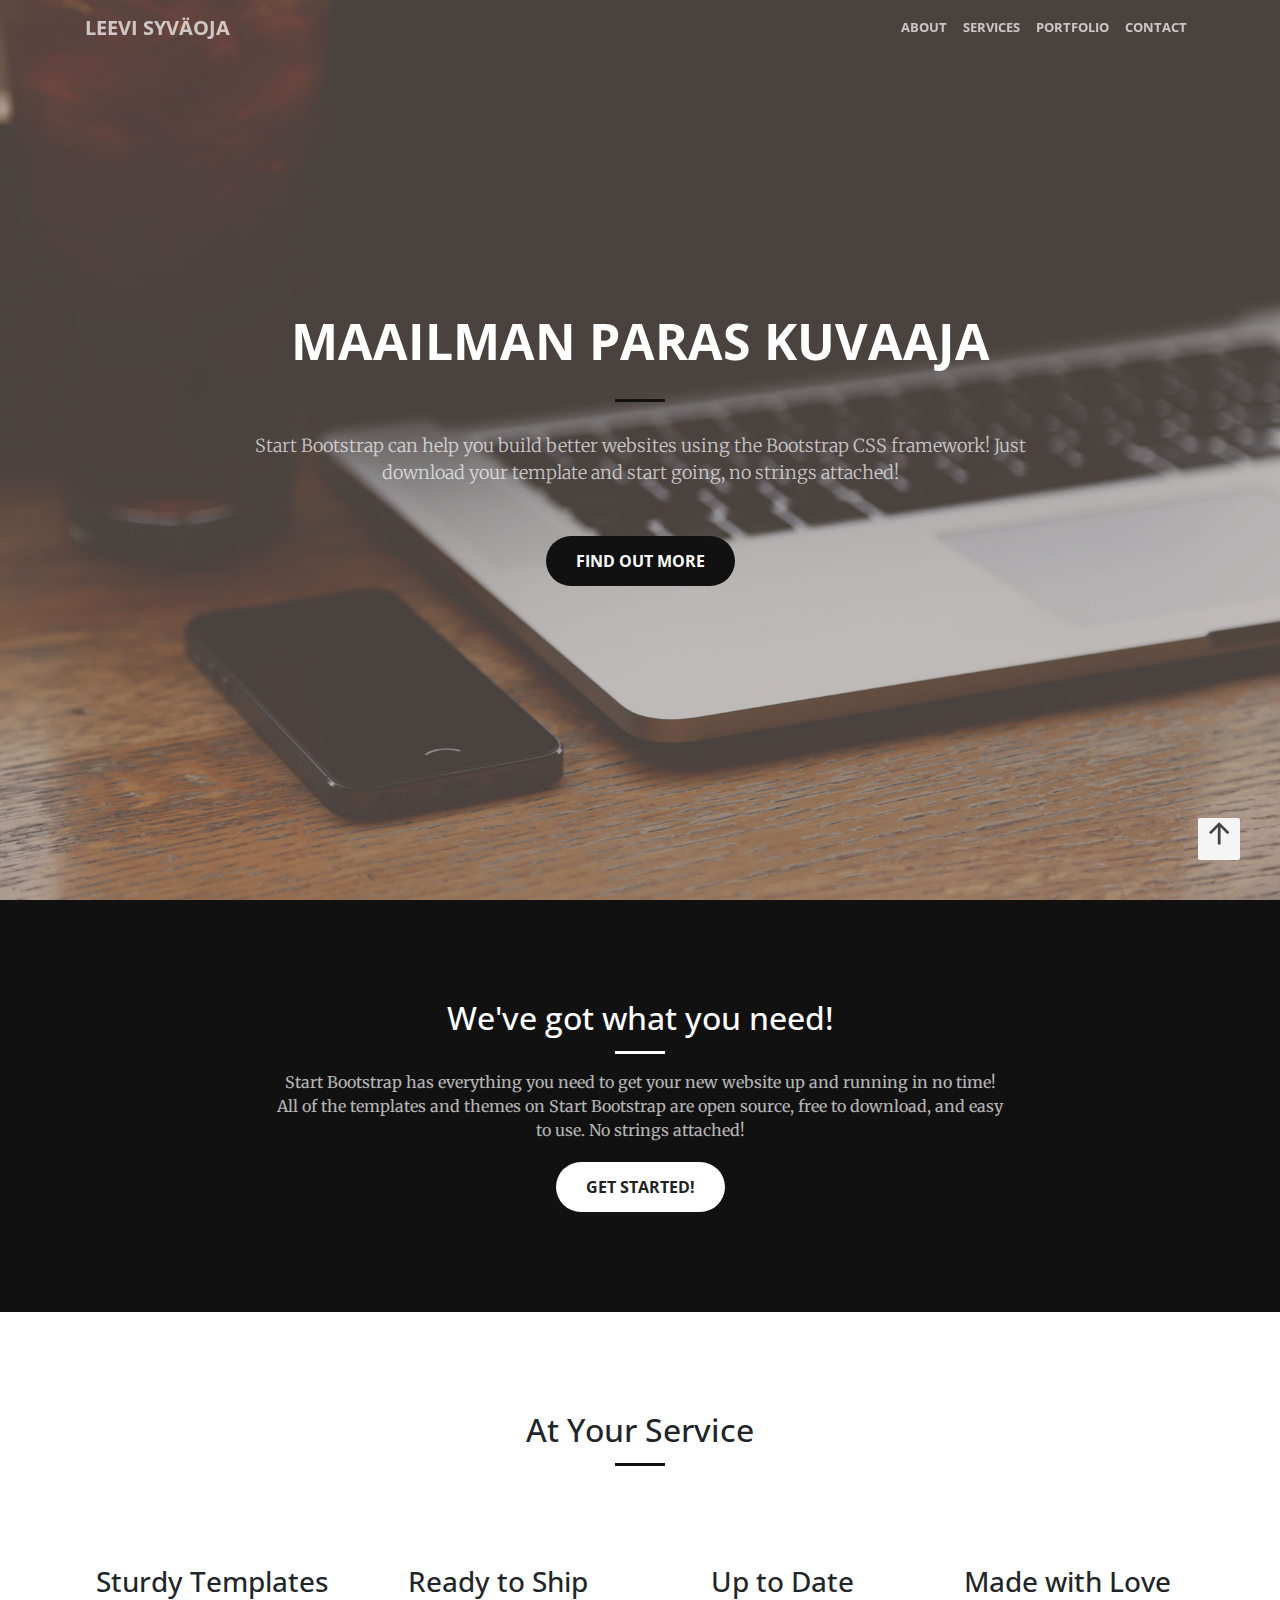
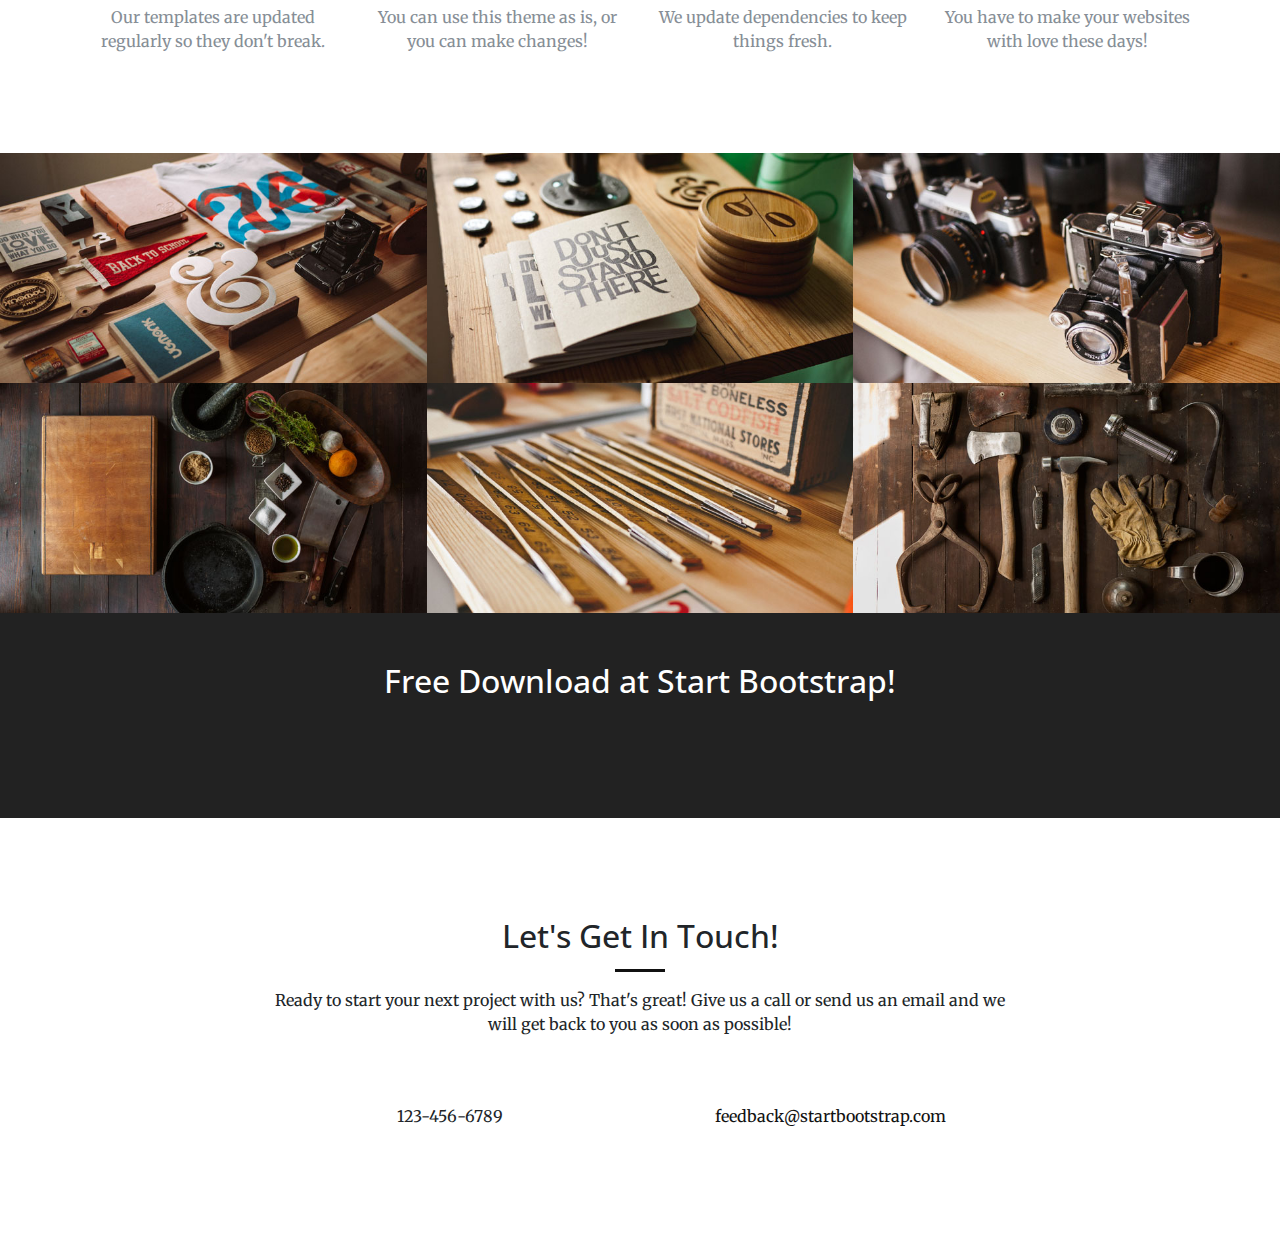
<file: startbootstrap-creative-gh-pages/index.html>
<!DOCTYPE html>
<html lang="en">

  <head>

    <meta charset="utf-8">
    <meta name="viewport" content="width=device-width, initial-scale=1, shrink-to-fit=no">
    <meta name="description" content="">
    <meta name="author" content="">

    <title>Creative - Start Bootstrap Theme</title>

    <!-- Bootstrap core CSS -->
    <link href="vendor/bootstrap/css/bootstrap.min.css" rel="stylesheet">

    <!-- Custom fonts for this template -->
    <link href="vendor/font-awesome/css/font-awesome.min.css" rel="stylesheet" type="text/css">
    <link href='https://fonts.googleapis.com/css?family=Open+Sans:300italic,400italic,600italic,700italic,800italic,400,300,600,700,800' rel='stylesheet' type='text/css'>
    <link href='https://fonts.googleapis.com/css?family=Merriweather:400,300,300italic,400italic,700,700italic,900,900italic' rel='stylesheet' type='text/css'>

    <!-- Plugin CSS -->
    <link href="vendor/magnific-popup/magnific-popup.css" rel="stylesheet">

    <!-- Custom styles for this template -->
    <link href="css/creative.min.css" rel="stylesheet">
    <link href="css/creative.css" rel="stylesheet">

  </head>

  <body id="page-top">

    <!-- Navigation -->
    <nav class="navbar navbar-expand-lg navbar-light fixed-top" id="mainNav">
      <div class="container">
        <a class="navbar-brand js-scroll-trigger" href="#page-top">Leevi Syväoja</a>
        <button class="navbar-toggler navbar-toggler-right" type="button" data-toggle="collapse" data-target="#navbarResponsive" aria-controls="navbarResponsive" aria-expanded="false" aria-label="Toggle navigation">
          <span class="navbar-toggler-icon"></span>
        </button>
        <div class="collapse navbar-collapse" id="navbarResponsive">
          <ul class="navbar-nav ml-auto">
            <li class="nav-item">
              <a class="nav-link js-scroll-trigger" href="#about">About</a>
            </li>
            <li class="nav-item">
              <a class="nav-link js-scroll-trigger" href="#services">Services</a>
            </li>
            <li class="nav-item">
              <a class="nav-link js-scroll-trigger" href="#portfolio">Portfolio</a>
            </li>
            <li class="nav-item">
              <a class="nav-link js-scroll-trigger" href="#contact">Contact</a>
            </li>
          </ul>
        </div>
      </div>
    </nav>

    <header class="masthead">
      <div class="header-content">
        <div class="header-content-inner">
          <h1 id="homeHeading">Maailman paras kuvaaja</h1>
          <hr>
          <p>Start Bootstrap can help you build better websites using the Bootstrap CSS framework! Just download your template and start going, no strings attached!</p>
          <a class="btn btn-primary btn-xl js-scroll-trigger" href="#about">Find Out More</a>
        </div>
      </div>
    </header>

    <section class="bg-primary" id="about">
      <div class="container">
        <div class="row">
          <div class="col-lg-8 mx-auto text-center">
            <h2 class="section-heading text-white">We've got what you need!</h2>
            <hr class="light">
            <p class="text-faded">Start Bootstrap has everything you need to get your new website up and running in no time! All of the templates and themes on Start Bootstrap are open source, free to download, and easy to use. No strings attached!</p>
            <a class="btn btn-default btn-xl js-scroll-trigger" href="#services">Get Started!</a>
          </div>
        </div>
      </div>
    </section>

    <section id="services">
      <div class="container">
        <div class="row">
          <div class="col-lg-12 text-center">
            <h2 class="section-heading">At Your Service</h2>
            <hr class="primary">
          </div>
        </div>
      </div>
      <div class="container">
        <div class="row">
          <div class="col-lg-3 col-md-6 text-center">
            <div class="service-box">
              <i class="fa fa-4x fa-diamond text-primary sr-icons"></i>
              <h3>Sturdy Templates</h3>
              <p class="text-muted">Our templates are updated regularly so they don't break.</p>
            </div>
          </div>
          <div class="col-lg-3 col-md-6 text-center">
            <div class="service-box">
              <i class="fa fa-4x fa-paper-plane text-primary sr-icons"></i>
              <h3>Ready to Ship</h3>
              <p class="text-muted">You can use this theme as is, or you can make changes!</p>
            </div>
          </div>
          <div class="col-lg-3 col-md-6 text-center">
            <div class="service-box">
              <i class="fa fa-4x fa-newspaper-o text-primary sr-icons"></i>
              <h3>Up to Date</h3>
              <p class="text-muted">We update dependencies to keep things fresh.</p>
            </div>
          </div>
          <div class="col-lg-3 col-md-6 text-center">
            <div class="service-box">
              <i class="fa fa-4x fa-heart text-primary sr-icons"></i>
              <h3>Made with Love</h3>
              <p class="text-muted">You have to make your websites with love these days!</p>
            </div>
          </div>
        </div>
      </div>
    </section>

    <section class="p-0" id="portfolio">
      <div class="container-fluid">
        <div class="row no-gutter popup-gallery">
          <div class="col-lg-4 col-sm-6">
            <a class="portfolio-box" href="img/portfolio/fullsize/1.jpg">
              <img class="img-fluid" src="img/portfolio/thumbnails/1.jpg" alt="">
              <div class="portfolio-box-caption">
                <div class="portfolio-box-caption-content">
                  <div class="project-category text-faded">
                    Category
                  </div>
                  <div class="project-name">
                    Project Name
                  </div>
                </div>
              </div>
            </a>
          </div>
          <div class="col-lg-4 col-sm-6">
            <a class="portfolio-box" href="img/portfolio/fullsize/2.jpg">
              <img class="img-fluid" src="img/portfolio/thumbnails/2.jpg" alt="">
              <div class="portfolio-box-caption">
                <div class="portfolio-box-caption-content">
                  <div class="project-category text-faded">
                    Category
                  </div>
                  <div class="project-name">
                    Project Name
                  </div>
                </div>
              </div>
            </a>
          </div>
          <div class="col-lg-4 col-sm-6">
            <a class="portfolio-box" href="img/portfolio/fullsize/3.jpg">
              <img class="img-fluid" src="img/portfolio/thumbnails/3.jpg" alt="">
              <div class="portfolio-box-caption">
                <div class="portfolio-box-caption-content">
                  <div class="project-category text-faded">
                    Category
                  </div>
                  <div class="project-name">
                    Project Name
                  </div>
                </div>
              </div>
            </a>
          </div>
          <div class="col-lg-4 col-sm-6">
            <a class="portfolio-box" href="img/portfolio/fullsize/4.jpg">
              <img class="img-fluid" src="img/portfolio/thumbnails/4.jpg" alt="">
              <div class="portfolio-box-caption">
                <div class="portfolio-box-caption-content">
                  <div class="project-category text-faded">
                    Category
                  </div>
                  <div class="project-name">
                    Project Name
                  </div>
                </div>
              </div>
            </a>
          </div>
          <div class="col-lg-4 col-sm-6">
            <a class="portfolio-box" href="img/portfolio/fullsize/5.jpg">
              <img class="img-fluid" src="img/portfolio/thumbnails/5.jpg" alt="">
              <div class="portfolio-box-caption">
                <div class="portfolio-box-caption-content">
                  <div class="project-category text-faded">
                    Category
                  </div>
                  <div class="project-name">
                    Project Name
                  </div>
                </div>
              </div>
            </a>
          </div>
          <div class="col-lg-4 col-sm-6">
            <a class="portfolio-box" href="img/portfolio/fullsize/6.jpg">
              <img class="img-fluid" src="img/portfolio/thumbnails/6.jpg" alt="">
              <div class="portfolio-box-caption">
                <div class="portfolio-box-caption-content">
                  <div class="project-category text-faded">
                    Category
                  </div>
                  <div class="project-name">
                    Project Name
                  </div>
                </div>
              </div>
            </a>
          </div>
        </div>
      </div>
    </section>

    <div class="call-to-action bg-dark">
      <div class="container text-center">
        <h2>Free Download at Start Bootstrap!</h2>
        <a class="btn btn-default btn-xl sr-button" href="http://startbootstrap.com/template-overviews/creative/">Download Now!</a>
      </div>
    </div>

    <section id="contact">
      <div class="container">
        <div class="row">
          <div class="col-lg-8 mx-auto text-center">
            <h2 class="section-heading">Let's Get In Touch!</h2>
            <hr class="primary">
            <p>Ready to start your next project with us? That's great! Give us a call or send us an email and we will get back to you as soon as possible!</p>
          </div>
        </div>
        <div class="row">
          <div class="col-lg-4 ml-auto text-center">
            <i class="fa fa-phone fa-3x sr-contact"></i>
            <p>123-456-6789</p>
          </div>
          <div class="col-lg-4 mr-auto text-center">
            <i class="fa fa-envelope-o fa-3x sr-contact"></i>
            <p>
              <a href="mailto:your-email@your-domain.com">feedback@startbootstrap.com</a>
            </p>
          </div>
        </div>
      </div>
    </section>

    <!-- Bootstrap core JavaScript -->
    <script src="vendor/jquery/jquery.min.js"></script>
    <script src="vendor/popper/popper.min.js"></script>
    <script src="vendor/bootstrap/js/bootstrap.min.js"></script>

    <!-- Plugin JavaScript -->
    <script src="vendor/jquery-easing/jquery.easing.min.js"></script>
    <script src="vendor/scrollreveal/scrollreveal.min.js"></script>
    <script src="vendor/magnific-popup/jquery.magnific-popup.min.js"></script>

    <!-- Custom scripts for this template -->
    <script src="js/creative.min.js"></script>


    <!-- scroll to top -->
    
    <a href="#" id="back-to-top" title="Back to top">&uarr;</a>


  </body>

</html>
</file>
<file: startbootstrap-creative-gh-pages/css/creative.min.css>
/*!
 * Start Bootstrap - Createive v4.0.0-beta (http://startbootstrap.com/template-overviews/creative)
 * Copyright 2013-2017 Start Bootstrap
 * Licensed under MIT (https://github.com/BlackrockDigital/startbootstrap-creative/blob/master/LICENSE)
 */body,html{width:100%;height:100%}body{font-family:Merriweather,'Helvetica Neue',Arial,sans-serif}hr{max-width:50px;border-width:3px;border-color:#f05f40}hr.light{border-color:#fff}a{color:#f05f40;-webkit-transition:all .2s;-moz-transition:all .2s;transition:all .2s}a:focus,a:hover{color:#f05f40}h1,h2,h3,h4,h5,h6{font-family:'Open Sans','Helvetica Neue',Arial,sans-serif}p{font-size:16px;line-height:1.5;margin-bottom:20px}.bg-primary{background-color:#f05f40!important}.bg-dark{color:#fff;background-color:#222!important}.text-faded{color:rgba(255,255,255,.7)}section{padding:100px 0}.section-heading{margin-top:0}::-moz-selection{color:#fff;background:#222;text-shadow:none}::selection{color:#fff;background:#222;text-shadow:none}img::selection{color:#fff;background:0 0}img::-moz-selection{color:#fff;background:0 0}body{-webkit-tap-highlight-color:#222}#mainNav{border-color:rgba(34,34,34,.05);background-color:#fff;font-family:'Open Sans','Helvetica Neue',Arial,sans-serif;-webkit-transition:all .2s;-moz-transition:all .2s;transition:all .2s}#mainNav .navbar-brand{font-weight:700;text-transform:uppercase;color:#f05f40;font-family:'Open Sans','Helvetica Neue',Arial,sans-serif}#mainNav .navbar-brand:focus,#mainNav .navbar-brand:hover{color:#f05f40}#mainNav .navbar-toggle{font-size:12px;font-weight:700;text-transform:uppercase;color:#222}#mainNav .navbar-nav>li.nav-item>a.nav-link,#mainNav .navbar-nav>li.nav-item>a.nav-link:focus{font-size:13px;font-weight:700;text-transform:uppercase;color:#222}#mainNav .navbar-nav>li.nav-item>a.nav-link:focus:hover,#mainNav .navbar-nav>li.nav-item>a.nav-link:hover{color:#f05f40}#mainNav .navbar-nav>li.nav-item>a.nav-link.active,#mainNav .navbar-nav>li.nav-item>a.nav-link:focus.active{color:#f05f40!important;background-color:transparent}#mainNav .navbar-nav>li.nav-item>a.nav-link.active:hover,#mainNav .navbar-nav>li.nav-item>a.nav-link:focus.active:hover{background-color:transparent}@media (min-width:992px){#mainNav{border-color:rgba(255,255,255,.3);background-color:transparent}#mainNav .navbar-brand{color:rgba(255,255,255,.7)}#mainNav .navbar-brand:focus,#mainNav .navbar-brand:hover{color:#fff}#mainNav .navbar-nav>li.nav-item>a.nav-link,#mainNav .navbar-nav>li.nav-item>a.nav-link:focus{color:rgba(255,255,255,.7)}#mainNav .navbar-nav>li.nav-item>a.nav-link:focus:hover,#mainNav .navbar-nav>li.nav-item>a.nav-link:hover{color:#fff}#mainNav.navbar-shrink{border-color:rgba(34,34,34,.05);background-color:#fff}#mainNav.navbar-shrink .navbar-brand{font-size:16px;color:#f05f40}#mainNav.navbar-shrink .navbar-brand:focus,#mainNav.navbar-shrink .navbar-brand:hover{color:#f05f40}#mainNav.navbar-shrink .navbar-nav>li.nav-item>a.nav-link,#mainNav.navbar-shrink .navbar-nav>li.nav-item>a.nav-link:focus{color:#222}#mainNav.navbar-shrink .navbar-nav>li.nav-item>a.nav-link:focus:hover,#mainNav.navbar-shrink .navbar-nav>li.nav-item>a.nav-link:hover{color:#f05f40}}header.masthead{position:relative;width:100%;min-height:auto;text-align:center;color:#fff;background-image:url(../img/header.jpg);background-position:center;-webkit-background-size:cover;-moz-background-size:cover;-o-background-size:cover;background-size:cover}header.masthead .header-content{position:relative;width:100%;padding:150px 15px 100px;text-align:center}header.masthead .header-content .header-content-inner h1{font-size:30px;font-weight:700;margin-top:0;margin-bottom:0;text-transform:uppercase}header.masthead .header-content .header-content-inner hr{margin:30px auto}header.masthead .header-content .header-content-inner p{font-size:16px;font-weight:300;margin-bottom:50px;color:rgba(255,255,255,.7)}@media (min-width:768px){header.masthead{height:100%;min-height:600px}header.masthead .header-content{position:absolute;top:50%;padding:0 50px;-webkit-transform:translateY(-50%);-ms-transform:translateY(-50%);transform:translateY(-50%)}header.masthead .header-content .header-content-inner{max-width:1000px;margin-right:auto;margin-left:auto}header.masthead .header-content .header-content-inner h1{font-size:50px}header.masthead .header-content .header-content-inner p{font-size:18px;max-width:80%;margin-right:auto;margin-left:auto}}.service-box{max-width:400px;margin:50px auto 0}@media (min-width:992px){.service-box{margin:20px auto 0}}.service-box p{margin-bottom:0}.portfolio-box{position:relative;display:block;max-width:650px;margin:0 auto}.portfolio-box .portfolio-box-caption{position:absolute;bottom:0;display:block;width:100%;height:100%;text-align:center;opacity:0;color:#fff;background:rgba(240,95,64,.9);-webkit-transition:all .2s;-moz-transition:all .2s;transition:all .2s}.portfolio-box .portfolio-box-caption .portfolio-box-caption-content{position:absolute;top:50%;width:100%;transform:translateY(-50%);text-align:center}.portfolio-box .portfolio-box-caption .portfolio-box-caption-content .project-category,.portfolio-box .portfolio-box-caption .portfolio-box-caption-content .project-name{padding:0 15px;font-family:'Open Sans','Helvetica Neue',Arial,sans-serif}.portfolio-box .portfolio-box-caption .portfolio-box-caption-content .project-category{font-size:14px;font-weight:600;text-transform:uppercase}.portfolio-box .portfolio-box-caption .portfolio-box-caption-content .project-name{font-size:18px}.portfolio-box:hover .portfolio-box-caption{opacity:1}.portfolio-box:focus{outline:0}@media (min-width:768px){.portfolio-box .portfolio-box-caption .portfolio-box-caption-content .project-category{font-size:16px}.portfolio-box .portfolio-box-caption .portfolio-box-caption-content .project-name{font-size:22px}}.call-to-action{padding:50px 0}.call-to-action h2{margin:0 auto 20px}.text-primary{color:#f05f40!important}.no-gutter>[class*=col-]{padding-right:0;padding-left:0}.btn-default{color:#222;border-color:#fff;background-color:#fff}.btn-default.focus,.btn-default:focus{color:#222;border-color:#bfbfbf;background-color:#e6e6e6}.btn-default:hover{color:#222;border-color:#e0e0e0;background-color:#e6e6e6}.btn-default.active,.btn-default:active,.open>.btn-default.dropdown-toggle{color:#222;border-color:#e0e0e0;background-color:#e6e6e6}.btn-default.active.focus,.btn-default.active:focus,.btn-default.active:hover,.btn-default:active.focus,.btn-default:active:focus,.btn-default:active:hover,.open>.btn-default.dropdown-toggle.focus,.open>.btn-default.dropdown-toggle:focus,.open>.btn-default.dropdown-toggle:hover{color:#222;border-color:#bfbfbf;background-color:#d4d4d4}.btn-default.active,.btn-default:active,.open>.btn-default.dropdown-toggle{background-image:none}.btn-default.disabled.focus,.btn-default.disabled:focus,.btn-default.disabled:hover,.btn-default[disabled].focus,.btn-default[disabled]:focus,.btn-default[disabled]:hover,fieldset[disabled] .btn-default.focus,fieldset[disabled] .btn-default:focus,fieldset[disabled] .btn-default:hover{border-color:#fff;background-color:#fff}.btn-default .badge{color:#fff;background-color:#222}.btn-primary{color:#fff;border-color:#f05f40;background-color:#f05f40}.btn-primary.focus,.btn-primary:focus{color:#fff;border-color:#a4270d;background-color:#eb3812}.btn-primary:hover{color:#fff;border-color:#e13612;background-color:#eb3812}.btn-primary.active,.btn-primary:active,.open>.btn-primary.dropdown-toggle{color:#fff;border-color:#e13612;background-color:#eb3812}.btn-primary.active.focus,.btn-primary.active:focus,.btn-primary.active:hover,.btn-primary:active.focus,.btn-primary:active:focus,.btn-primary:active:hover,.open>.btn-primary.dropdown-toggle.focus,.open>.btn-primary.dropdown-toggle:focus,.open>.btn-primary.dropdown-toggle:hover{color:#fff;border-color:#a4270d;background-color:#c93110}.btn-primary.active,.btn-primary:active,.open>.btn-primary.dropdown-toggle{background-image:none}.btn-primary.disabled.focus,.btn-primary.disabled:focus,.btn-primary.disabled:hover,.btn-primary[disabled].focus,.btn-primary[disabled]:focus,.btn-primary[disabled]:hover,fieldset[disabled] .btn-primary.focus,fieldset[disabled] .btn-primary:focus,fieldset[disabled] .btn-primary:hover{border-color:#f05f40;background-color:#f05f40}.btn-primary .badge{color:#f05f40;background-color:#fff}.btn{font-weight:700;text-transform:uppercase;border:none;border-radius:300px;font-family:'Open Sans','Helvetica Neue',Arial,sans-serif}.btn-xl{padding:15px 30px}
</file>
<file: startbootstrap-creative-gh-pages/css/creative.css>
/*!
 * Start Bootstrap - Createive v4.0.0-beta (http://startbootstrap.com/template-overviews/creative)
 * Copyright 2013-2017 Start Bootstrap
 * Licensed under MIT (https://github.com/BlackrockDigital/startbootstrap-creative/blob/master/LICENSE)
 */
body,
html {
  width: 100%;
  height: 100%; }

body {
  font-family: 'Merriweather', 'Helvetica Neue', Arial, sans-serif; }

hr {
  max-width: 50px;
  border-width: 3px;
  border-color: #111; }

hr.light {
  border-color: white; }

a {
  color: #111;
  -webkit-transition: all 0.2s;
  -moz-transition: all 0.2s;
  transition: all 0.2s; }
  a:focus, a:hover {
    color: #111; }

h1,
h2,
h3,
h4,
h5,
h6 {
  font-family: 'Open Sans', 'Helvetica Neue', Arial, sans-serif; }

p {
  font-size: 16px;
  line-height: 1.5;
  margin-bottom: 20px; }

.bg-primary {
  background-color: #111 !important; }

.bg-dark {
  color: white;
  background-color: #222222 !important; }

.text-faded {
  color: rgba(255, 255, 255, 0.7); }

section {
  padding: 100px 0; }

.section-heading {
  margin-top: 0; }

::-moz-selection {
  color: white;
  background: #222222;
  text-shadow: none; }

::selection {
  color: white;
  background: #222222;
  text-shadow: none; }

img::selection {
  color: white;
  background: transparent; }

img::-moz-selection {
  color: white;
  background: transparent; }

body {
  -webkit-tap-highlight-color: #222222; }

#mainNav {
  border-color: rgba(34, 34, 34, 0.05);
  background-color: white;
  font-family: 'Open Sans', 'Helvetica Neue', Arial, sans-serif;
  -webkit-transition: all 0.2s;
  -moz-transition: all 0.2s;
  transition: all 0.2s; }
  #mainNav .navbar-brand {
    font-weight: 700;
    text-transform: uppercase;
    color: #111;
    font-family: 'Open Sans', 'Helvetica Neue', Arial, sans-serif; }
    #mainNav .navbar-brand:focus, #mainNav .navbar-brand:hover {
      color: #111; }
  #mainNav .navbar-toggle {
    font-size: 12px;
    font-weight: 700;
    text-transform: uppercase;
    color: #222222; }
  #mainNav .navbar-nav > li.nav-item > a.nav-link:focus,
  #mainNav .navbar-nav > li.nav-item > a.nav-link {
    font-size: 13px;
    font-weight: 700;
    text-transform: uppercase;
    color: #222222; }
    #mainNav .navbar-nav > li.nav-item > a.nav-link:focus:hover,
    #mainNav .navbar-nav > li.nav-item > a.nav-link:hover {
      color: #111; }
    #mainNav .navbar-nav > li.nav-item > a.nav-link:focus.active,
    #mainNav .navbar-nav > li.nav-item > a.nav-link.active {
      color: #111 !important;
      background-color: transparent; }
      #mainNav .navbar-nav > li.nav-item > a.nav-link:focus.active:hover,
      #mainNav .navbar-nav > li.nav-item > a.nav-link.active:hover {
        background-color: transparent; }
  @media (min-width: 992px) {
    #mainNav {
      border-color: rgba(255, 255, 255, 0.3);
      background-color: transparent; }
      #mainNav .navbar-brand {
        color: rgba(255, 255, 255, 0.7); }
        #mainNav .navbar-brand:focus, #mainNav .navbar-brand:hover {
          color: white; }
      #mainNav .navbar-nav > li.nav-item > a.nav-link,
      #mainNav .navbar-nav > li.nav-item > a.nav-link:focus {
        color: rgba(255, 255, 255, 0.7); }
        #mainNav .navbar-nav > li.nav-item > a.nav-link:hover,
        #mainNav .navbar-nav > li.nav-item > a.nav-link:focus:hover {
          color: white; }
      #mainNav.navbar-shrink {
        border-color: rgba(34, 34, 34, 0.05);
        background-color: white; }
        #mainNav.navbar-shrink .navbar-brand {
          font-size: 16px;
          color: #111; }
          #mainNav.navbar-shrink .navbar-brand:focus, #mainNav.navbar-shrink .navbar-brand:hover {
            color: #111; }
        #mainNav.navbar-shrink .navbar-nav > li.nav-item > a.nav-link,
        #mainNav.navbar-shrink .navbar-nav > li.nav-item > a.nav-link:focus {
          color: #222222; }
          #mainNav.navbar-shrink .navbar-nav > li.nav-item > a.nav-link:hover,
          #mainNav.navbar-shrink .navbar-nav > li.nav-item > a.nav-link:focus:hover {
            color: #111; } }

header.masthead {
  position: relative;
  width: 100%;
  min-height: auto;
  text-align: center;
  color: white;
  background-image: url("../img/header.jpg");
  background-position: center;
  -webkit-background-size: cover;
  -moz-background-size: cover;
  -o-background-size: cover;
  background-size: cover; }
  header.masthead .header-content {
    position: relative;
    width: 100%;
    padding: 150px 15px 100px;
    text-align: center; }
    header.masthead .header-content .header-content-inner h1 {
      font-size: 30px;
      font-weight: 700;
      margin-top: 0;
      margin-bottom: 0;
      text-transform: uppercase; }
    header.masthead .header-content .header-content-inner hr {
      margin: 30px auto; }
    header.masthead .header-content .header-content-inner p {
      font-size: 16px;
      font-weight: 300;
      margin-bottom: 50px;
      color: rgba(255, 255, 255, 0.7); }
  @media (min-width: 768px) {
    header.masthead {
      height: 100%;
      min-height: 600px; }
      header.masthead .header-content {
        position: absolute;
        top: 50%;
        padding: 0 50px;
        -webkit-transform: translateY(-50%);
        -ms-transform: translateY(-50%);
        transform: translateY(-50%); }
        header.masthead .header-content .header-content-inner {
          max-width: 1000px;
          margin-right: auto;
          margin-left: auto; }
          header.masthead .header-content .header-content-inner h1 {
            font-size: 50px; }
          header.masthead .header-content .header-content-inner p {
            font-size: 18px;
            max-width: 80%;
            margin-right: auto;
            margin-left: auto; } }

.service-box {
  max-width: 400px;
  margin: 50px auto 0; }
  @media (min-width: 992px) {
    .service-box {
      margin: 20px auto 0; } }
  .service-box p {
    margin-bottom: 0; }

.portfolio-box {
  position: relative;
  display: block;
  max-width: 650px;
  margin: 0 auto; }
  .portfolio-box .portfolio-box-caption {
    position: absolute;
    bottom: 0;
    display: block;
    width: 100%;
    height: 100%;
    text-align: center;
    opacity: 0;
    color: white;
    background: rgba(31, 31, 31, 0.9);
    -webkit-transition: all 0.2s;
    -moz-transition: all 0.2s;
    transition: all 0.2s; }
    .portfolio-box .portfolio-box-caption .portfolio-box-caption-content {
      position: absolute;
      top: 50%;
      width: 100%;
      transform: translateY(-50%);
      text-align: center; }
      .portfolio-box .portfolio-box-caption .portfolio-box-caption-content .project-category,
      .portfolio-box .portfolio-box-caption .portfolio-box-caption-content .project-name {
        padding: 0 15px;
        font-family: 'Open Sans', 'Helvetica Neue', Arial, sans-serif; }
      .portfolio-box .portfolio-box-caption .portfolio-box-caption-content .project-category {
        font-size: 14px;
        font-weight: 600;
        text-transform: uppercase; }
      .portfolio-box .portfolio-box-caption .portfolio-box-caption-content .project-name {
        font-size: 18px; }
  .portfolio-box:hover .portfolio-box-caption {
    opacity: 1; }
  .portfolio-box:focus {
    outline: none; }
  @media (min-width: 768px) {
    .portfolio-box .portfolio-box-caption .portfolio-box-caption-content .project-category {
      font-size: 16px; }
    .portfolio-box .portfolio-box-caption .portfolio-box-caption-content .project-name {
      font-size: 22px; } }

.call-to-action {
  padding: 50px 0; }
  .call-to-action h2 {
    margin: 0 auto 20px; }

.text-primary {
  color: #111 !important; }

.no-gutter > [class*='col-'] {
  padding-right: 0;
  padding-left: 0; }

.btn-default {
  color: #222222;
  border-color: white;
  background-color: white; }
  .btn-default.focus, .btn-default:focus {
    color: #222222;
    border-color: #bfbfbf;
    background-color: #e6e6e6; }
  .btn-default:hover {
    color: #222222;
    border-color: #e0e0e0;
    background-color: #e6e6e6; }
  .btn-default.active, .btn-default:active,
  .open > .btn-default.dropdown-toggle {
    color: #222222;
    border-color: #e0e0e0;
    background-color: #e6e6e6; }
    .btn-default.active.focus, .btn-default.active:focus, .btn-default.active:hover, .btn-default:active.focus, .btn-default:active:focus, .btn-default:active:hover,
    .open > .btn-default.dropdown-toggle.focus,
    .open > .btn-default.dropdown-toggle:focus,
    .open > .btn-default.dropdown-toggle:hover {
      color: #222222;
      border-color: #bfbfbf;
      background-color: #d4d4d4; }
  .btn-default.active, .btn-default:active,
  .open > .btn-default.dropdown-toggle {
    background-image: none; }
  .btn-default.disabled.focus, .btn-default.disabled:focus, .btn-default.disabled:hover, .btn-default[disabled].focus, .btn-default[disabled]:focus, .btn-default[disabled]:hover,
  fieldset[disabled] .btn-default.focus,
  fieldset[disabled] .btn-default:focus,
  fieldset[disabled] .btn-default:hover {
    border-color: white;
    background-color: white; }
  .btn-default .badge {
    color: white;
    background-color: #222222; }

.btn-primary {
  color: white;
  border-color: #111;
  background-color: #111; }
  .btn-primary.focus, .btn-primary:focus {
    color: white;
    border-color: #a4270d;
    background-color: #444; }
  .btn-primary:hover {
    color: white;
    border-color: #333;
    background-color: #444; }
  .btn-primary.active, .btn-primary:active,
  .open > .btn-primary.dropdown-toggle {
    color: white;
    border-color: #333;
    background-color: #444; }
    .btn-primary.active.focus, .btn-primary.active:focus, .btn-primary.active:hover, .btn-primary:active.focus, .btn-primary:active:focus, .btn-primary:active:hover,
    .open > .btn-primary.dropdown-toggle.focus,
    .open > .btn-primary.dropdown-toggle:focus,
    .open > .btn-primary.dropdown-toggle:hover {
      color: white;
      border-color: #a4270d;
      background-color: #c93110; }
  .btn-primary.active, .btn-primary:active,
  .open > .btn-primary.dropdown-toggle {
    background-image: none; }
  .btn-primary.disabled.focus, .btn-primary.disabled:focus, .btn-primary.disabled:hover, .btn-primary[disabled].focus, .btn-primary[disabled]:focus, .btn-primary[disabled]:hover,
  fieldset[disabled] .btn-primary.focus,
  fieldset[disabled] .btn-primary:focus,
  fieldset[disabled] .btn-primary:hover {
    border-color: #111;
    background-color: #111; }
  .btn-primary .badge {
    color: #111;
    background-color: white; }

.btn {
  font-weight: 700;
  text-transform: uppercase;
  border: none;
  border-radius: 300px;
  font-family: 'Open Sans', 'Helvetica Neue', Arial, sans-serif; }

.btn-xl {
  padding: 15px 30px; }


#back-to-top {
    position: fixed;
    bottom: 40px;
    right: 40px;
    z-index: 9999;
    width: 42px;
    height: 42px;
    line-height:35px;
    font-size:35px;
    text-align: center;
    vertical-align: middle;
    background: #f5f5f5;
    color: #444;
    cursor: pointer;
    border: 0;
    border-radius: 2px;
    text-decoration: none;
    transition: opacity 0.2s ease-out;
    opacity: 1;
}
#back-to-top:hover {
    background: #e9ebec;
}
#back-to-top.show {
    opacity: 1;
}
</file>
